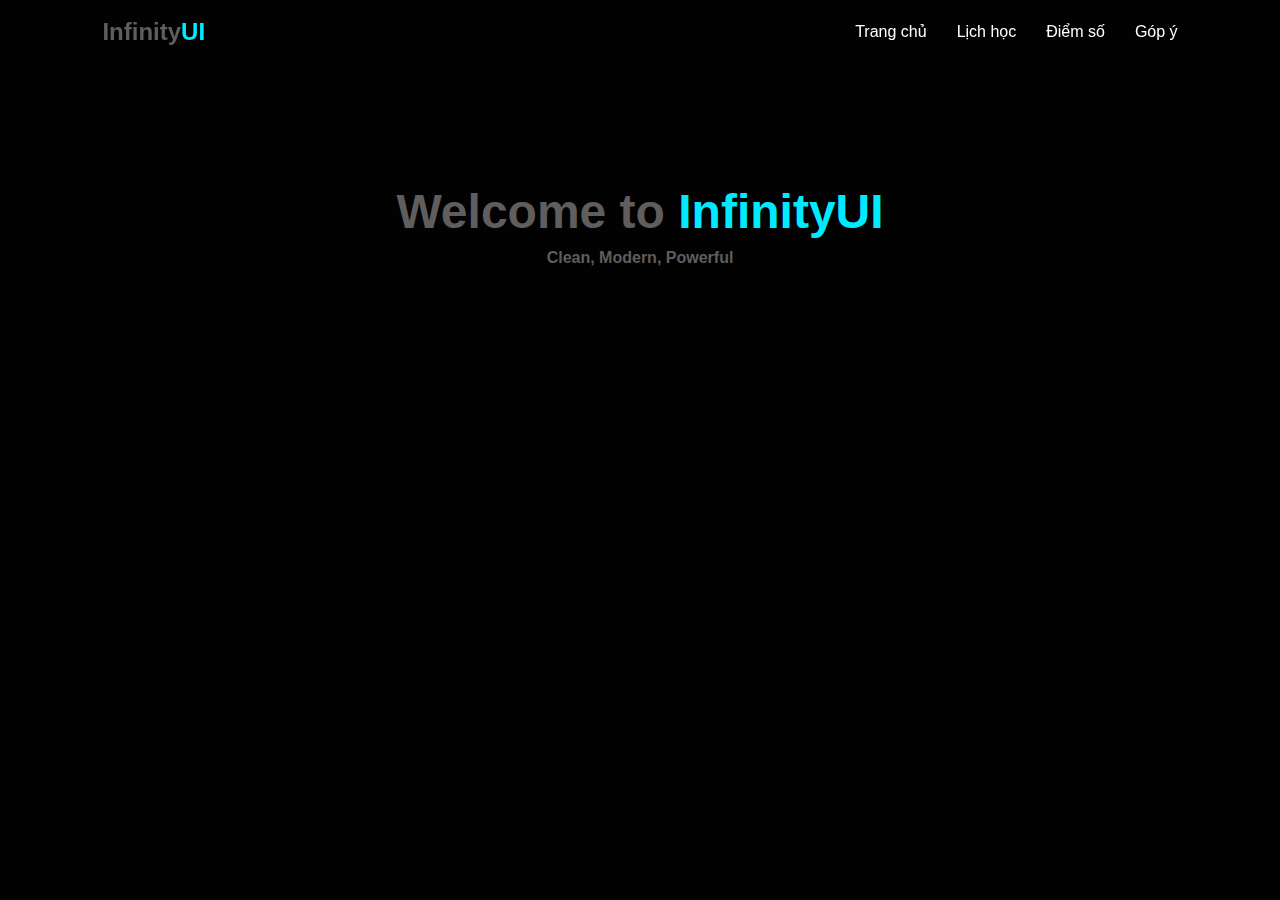
<file: index.html>
<!DOCTYPE html>
<html>
  <head>
    <meta charset="UTF-8" />
    <meta http-equiv="refresh" content="0; URL='Home/Home.html'" />
    <title>Redirect...</title>
  </head>
  <body>
    <p>Loading...</p>
  </body>
</html>
</file>
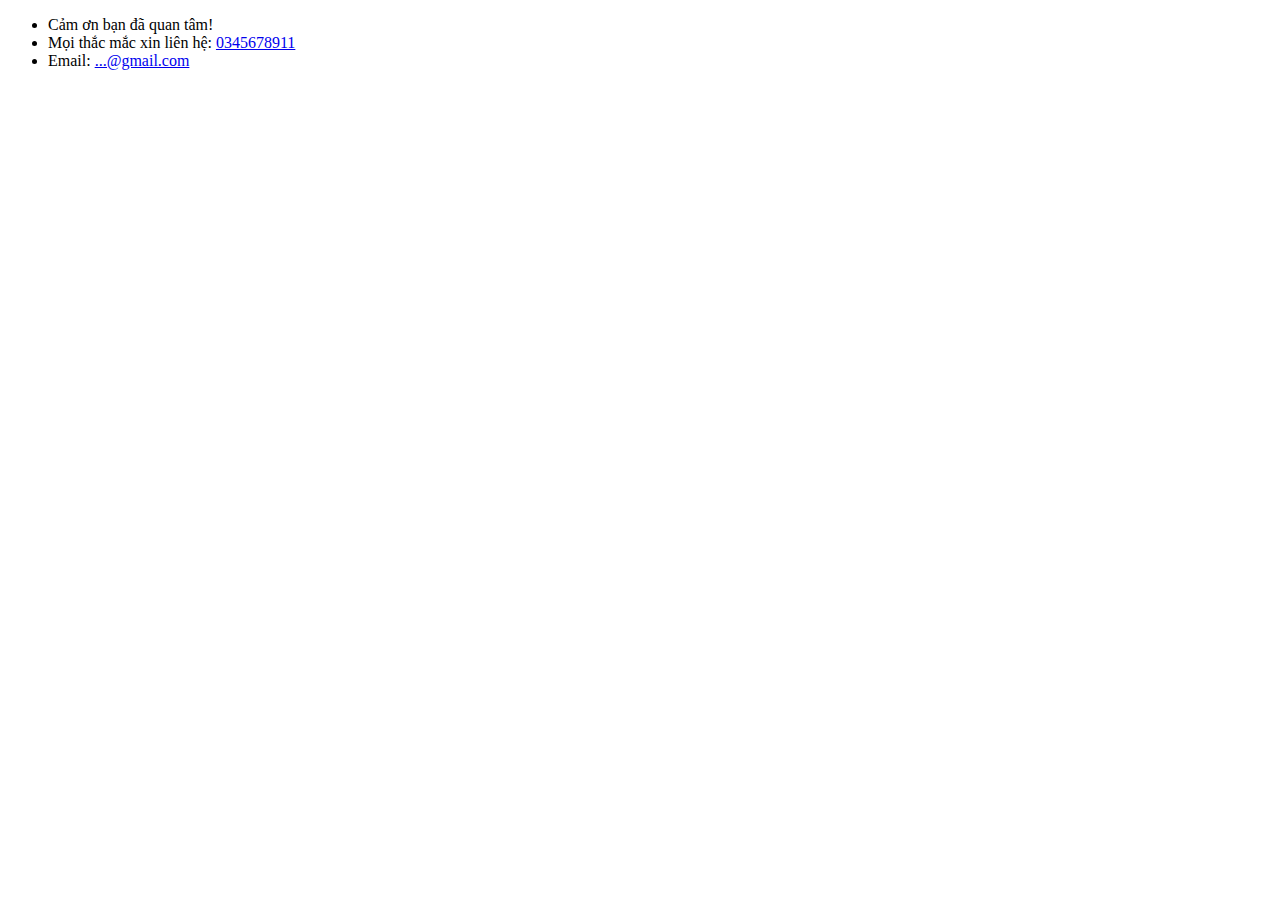
<file: About/About.html>
<!DOCTYPE html>
<html lang="vi">
  <head>
    <meta charset="UTF-8" />
    <meta name="viewport" content="width=device-width, initial-scale=1.0" />
    <title>About</title>
  </head>
  <body>
    <ul>
      <li>Cảm ơn bạn đã quan tâm!</li>
      <li>Mọi thắc mắc xin liên hệ: <a href="tel:0345678911">0345678911</a></li>
      <li>Email: <a href="mailto:...@gmail.com">...@gmail.com</a></li>
    </ul>
  </body>
</html>
</file>
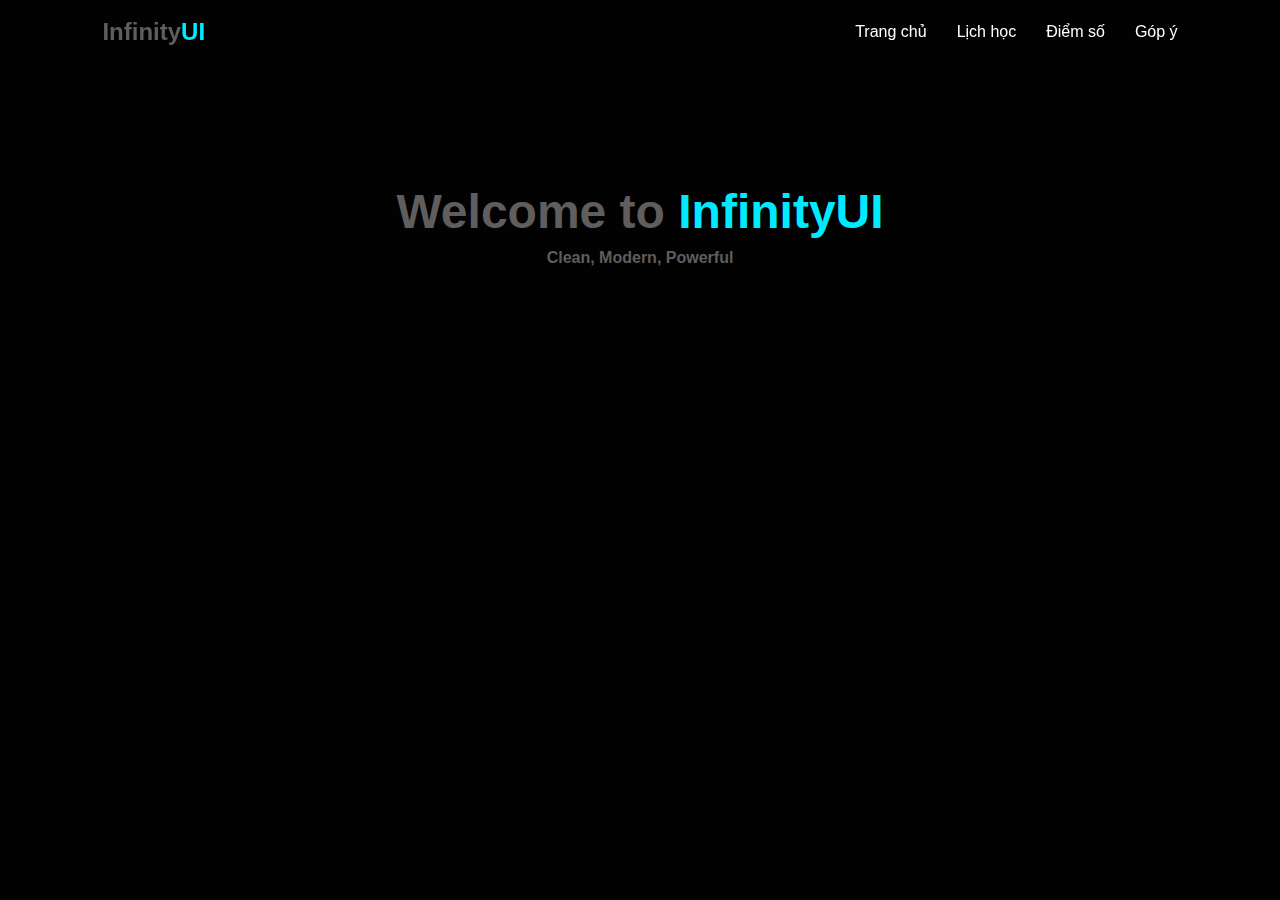
<file: Giao diện/Home.html>
<!DOCTYPE html>
<html lang="vi">
  <head>
    <meta charset="UTF-8" />
    <meta name="viewport" content="width=device-width, initial-scale=1.0" />
    <title>Web 1</title>

    <!-- Link CSS của bạn -->
    <link rel="stylesheet" href="Home.css" />
  </head>

  <body>
    <!-- 🟦 NAVBAR -->
    <nav class="navbar">
      <h2 class="logo">Infinity<span>UI</span></h2>

      <ul class="nav-links">
        <li><a href="/Giao diện/Home.html">Trang chủ</a></li>
        <li><a href="">Lịch học</a></li>
        <li><a href="">Điểm số</a></li>
        <li><a href="">Góp ý</a></li>
      </ul>

      <!-- 🟦 MENU HAMBURGER -->
      <div class="hamburger">
        <span class="bar"></span>
        <span class="bar"></span>
        <span class="bar"></span>
      </div>
    </nav>

    <!-- 🟩 HERO -->
    <section class="hero">
      <h1>Welcome to <span>InfinityUI</span></h1>
      <h4>Clean, Modern, Powerful</h4>
    </section>

    <!-- JS -->
    <script>
      document.addEventListener("DOMContentLoaded", () => {
        const hamburger = document.querySelector(".hamburger");
        const navLinks = document.querySelector(".nav-links");

        hamburger.addEventListener("click", () => {
          hamburger.classList.toggle("active");
          navLinks.classList.toggle("active");
        });
      });
    </script>
  </body>
</html>
</file>
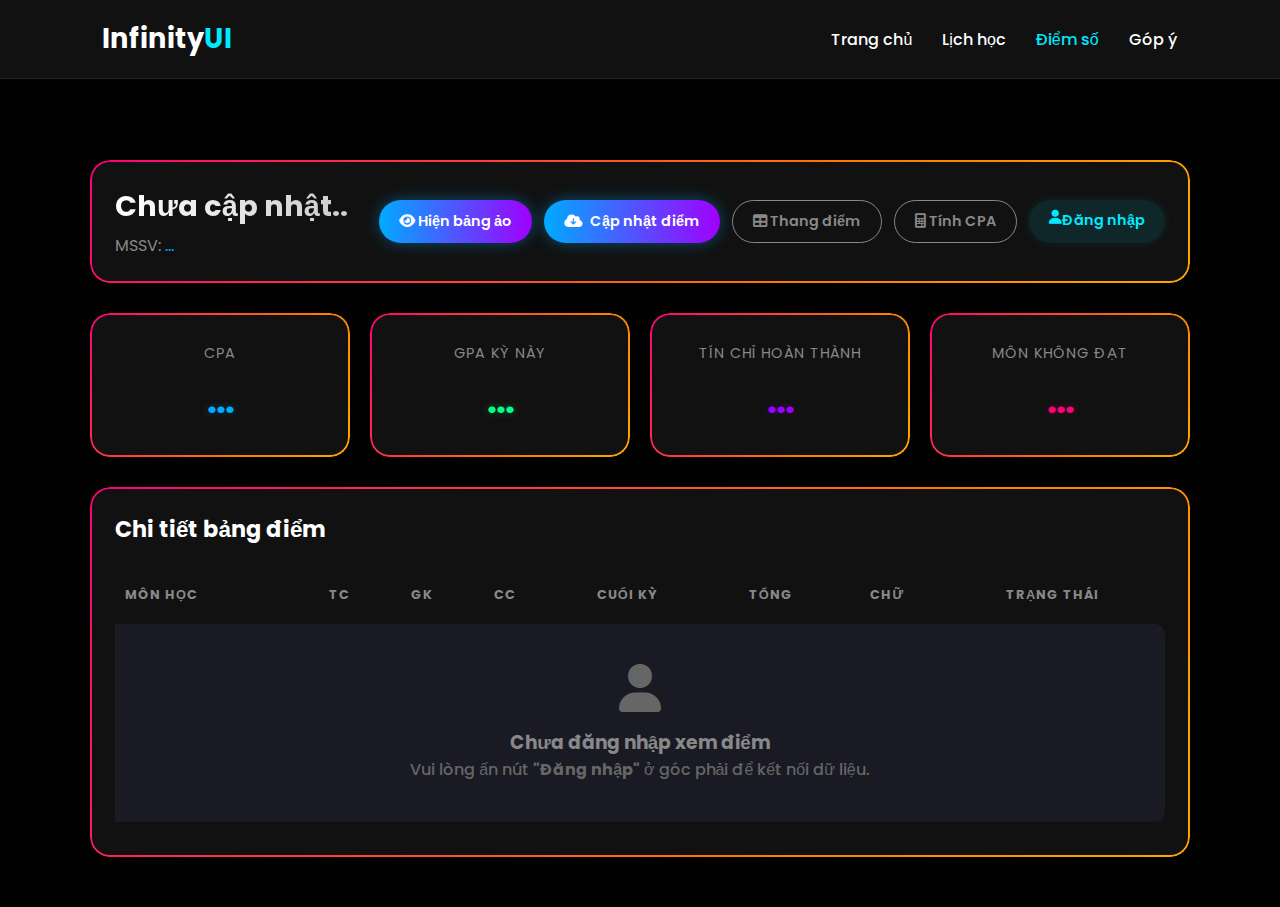
<file: Grade/Grade.html>
<!DOCTYPE html>
<html lang="vi">
  <head>
    <meta charset="UTF-8" />
    <meta name="viewport" content="width=device-width, initial-scale=1.0" />
    <title>Web 1 - Điểm số</title>

    <link rel="stylesheet" href="Grade.css" />

    <link
      rel="stylesheet"
      href="https://cdnjs.cloudflare.com/ajax/libs/font-awesome/6.0.0/css/all.min.css"
    />

    <link
      href="https://fonts.googleapis.com/css2?family=Poppins:wght@400;500;600;700&display=swap"
      rel="stylesheet"
    />
  </head>

  <body>
    <nav class="navbar">
      <a href="../Home/Home.html" style="text-decoration: none">
        <h2 class="logo">Infinity<span>UI</span></h2>
      </a>

      <ul class="nav-links">
        <li><a href="../Home/Home.html">Trang chủ</a></li>
        <li><a href="../Schedule/Schedule.html">Lịch học</a></li>
        <li><a href="#" class="active">Điểm số</a></li>
        <li><a href="../About/About.html">Góp ý</a></li>
      </ul>

      <div class="hamburger">
        <span class="bar"></span>
        <span class="bar"></span>
        <span class="bar"></span>
      </div>
    </nav>

    <div class="main-container">
      <div class="gradient-box header-section">
        <div class="content header-content">
          <div class="student-info">
            <h1 id="student-name">Chưa cập nhật..</h1>
            <p>
              MSSV:
              <span id="student-mssv" class="text-neon-blue">...</span>
            </p>
          </div>
          <div class="action-buttons">
            <button class="btn btn-neon">
              <i class="fa-solid fa-eye"></i> Hiện bảng ảo
            </button>
            <button
              id="btnUpdateGrades"
              class="btn btn-neon"
              style="display: flex; gap: 8px; align-items: center"
            >
              <i class="fa-solid fa-cloud-arrow-down"></i> Cập nhật điểm
            </button>
            <button class="btn btn-outline">
              <i class="fa-solid fa-table"></i> Thang điểm
            </button>
            <button class="btn btn-outline">
              <i class="fa-solid fa-calculator"></i> Tính CPA
            </button>
            <button id="btnLogin" class="btn btn-login">
              <i class="fa-solid fa-user"></i> Đăng nhập
            </button>
          </div>
        </div>
      </div>

      <div class="stats-grid">
        <div class="gradient-box stat-card">
          <div class="content">
            <span class="stat-label">CPA</span>
            <span id="cpa-value" class="stat-value text-neon-blue">...</span>
          </div>
        </div>

        <div class="gradient-box stat-card">
          <div class="content">
            <span class="stat-label">GPA Kỳ này</span>
            <span id="gpa-value" class="stat-value text-neon-green">...</span>
          </div>
        </div>

        <div class="gradient-box stat-card">
          <div class="content">
            <span class="stat-label">Tín chỉ hoàn thành</span>
            <span id="credits-value" class="stat-value text-neon-purple"
              >...</span
            >
          </div>
        </div>

        <div class="gradient-box stat-card">
          <div class="content">
            <span class="stat-label">Môn không đạt</span>
            <span id="failed-value" class="stat-value text-neon-pink">...</span>
          </div>
        </div>
      </div>

      <div class="gradient-box table-section">
        <div class="content">
          <div class="table-header">
            <h2>Chi tiết bảng điểm</h2>
          </div>

          <div class="table-responsive">
            <table>
              <thead>
                <tr>
                  <th style="text-align: left">Môn học</th>
                  <th>TC</th>
                  <th>GK</th>
                  <th>CC</th>
                  <th>Cuối Kỳ</th>
                  <th>Tổng</th>
                  <th>Chữ</th>
                  <th>Trạng thái</th>
                </tr>
              </thead>

              <tbody id="grade-body"></tbody>
            </table>
          </div>
        </div>
      </div>
    </div>
    <div id="grade-scale-modal" class="modal">
      <div class="modal-content gradient-box">
        <div class="modal-header">
          <h2>Bảng quy đổi điểm</h2>
          <span class="close-btn">&times;</span>
        </div>

        <div class="table-responsive scale-container">
          <table class="scale-table">
            <thead>
              <tr>
                <th>Thang 10</th>
                <th>Thang 4</th>
                <th>Điểm Chữ</th>
                <th>Xếp loại</th>
              </tr>
            </thead>
            <tbody id="scale-body"></tbody>
          </table>
        </div>

        <div class="modal-footer">
          <button
            id="close-modal-btn"
            class="btn btn-neon"
            style="width: 100%; justify-content: center"
          >
            <i class="fa-solid fa-check"></i> Đóng
          </button>
        </div>
      </div>
    </div>
    <script src="Grade.js"></script>
  </body>
</html>
</file>
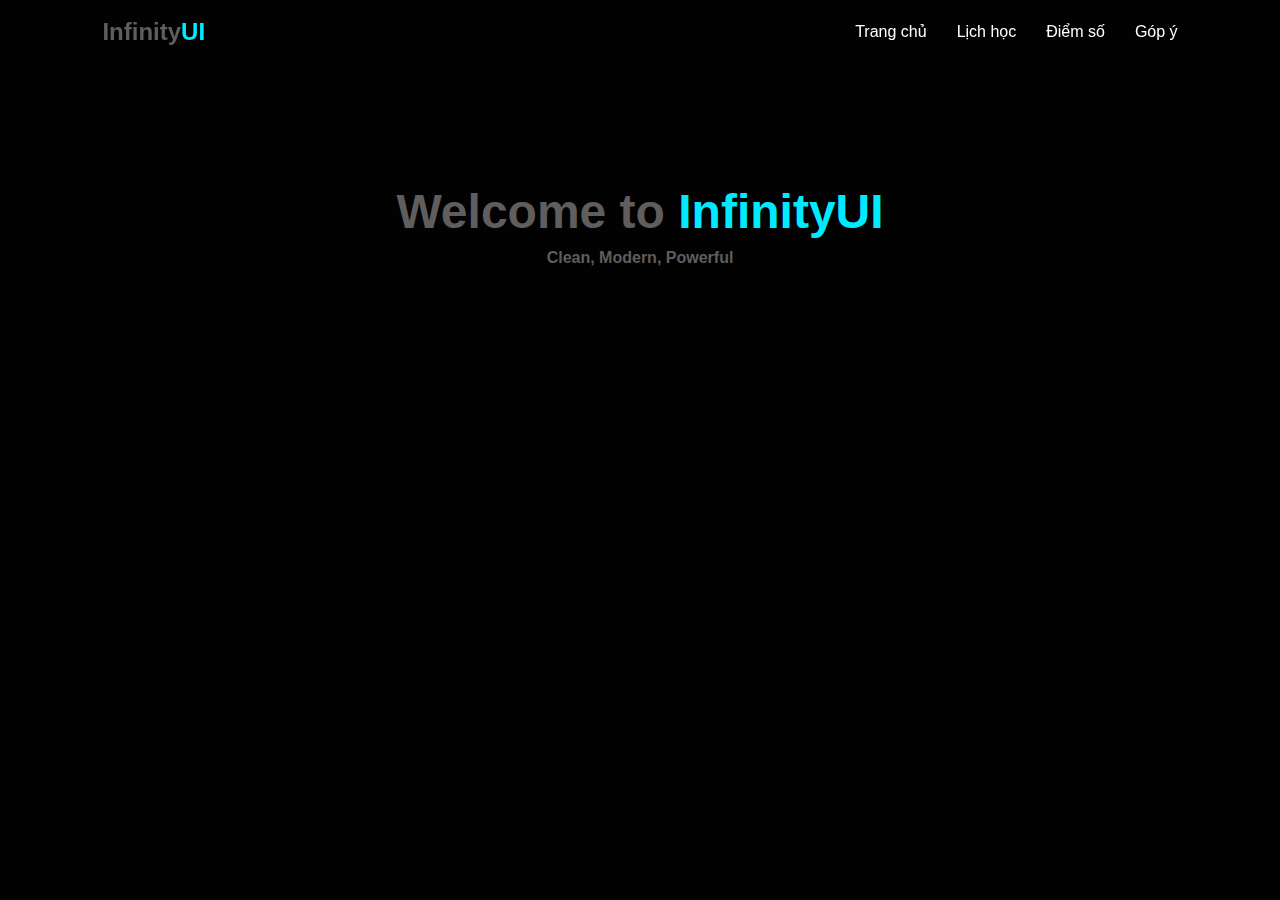
<file: Home/Home.html>
<!DOCTYPE html>
<html lang="vi">
  <head>
    <meta charset="UTF-8" />
    <meta name="viewport" content="width=device-width, initial-scale=1.0" />
    <title>Web 1</title>
    <link rel="stylesheet" href="Home.css" />
  </head>

  <body>
    <nav class="navbar">
      <a href="../Home/Home.html"
        ><h2 class="logo">Infinity<span>UI</span></h2></a
      >

      <ul class="nav-links">
        <li><a href="Home.html" class="active">Trang chủ</a></li>
        <li><a href="../Schedule/Schedule.html">Lịch học</a></li>
        <li><a href="../Grade/Grade.html">Điểm số</a></li>
        <li><a href="../About/About.html">Góp ý</a></li>
      </ul>

      <div class="hamburger">
        <span class="bar"></span>
        <span class="bar"></span>
        <span class="bar"></span>
      </div>
    </nav>

    <section class="hero">
      <h1>Welcome to <span>InfinityUI</span></h1>
      <h4>Clean, Modern, Powerful</h4>
    </section>

    <script src="Home.js"></script>
  </body>
</html>
</file>
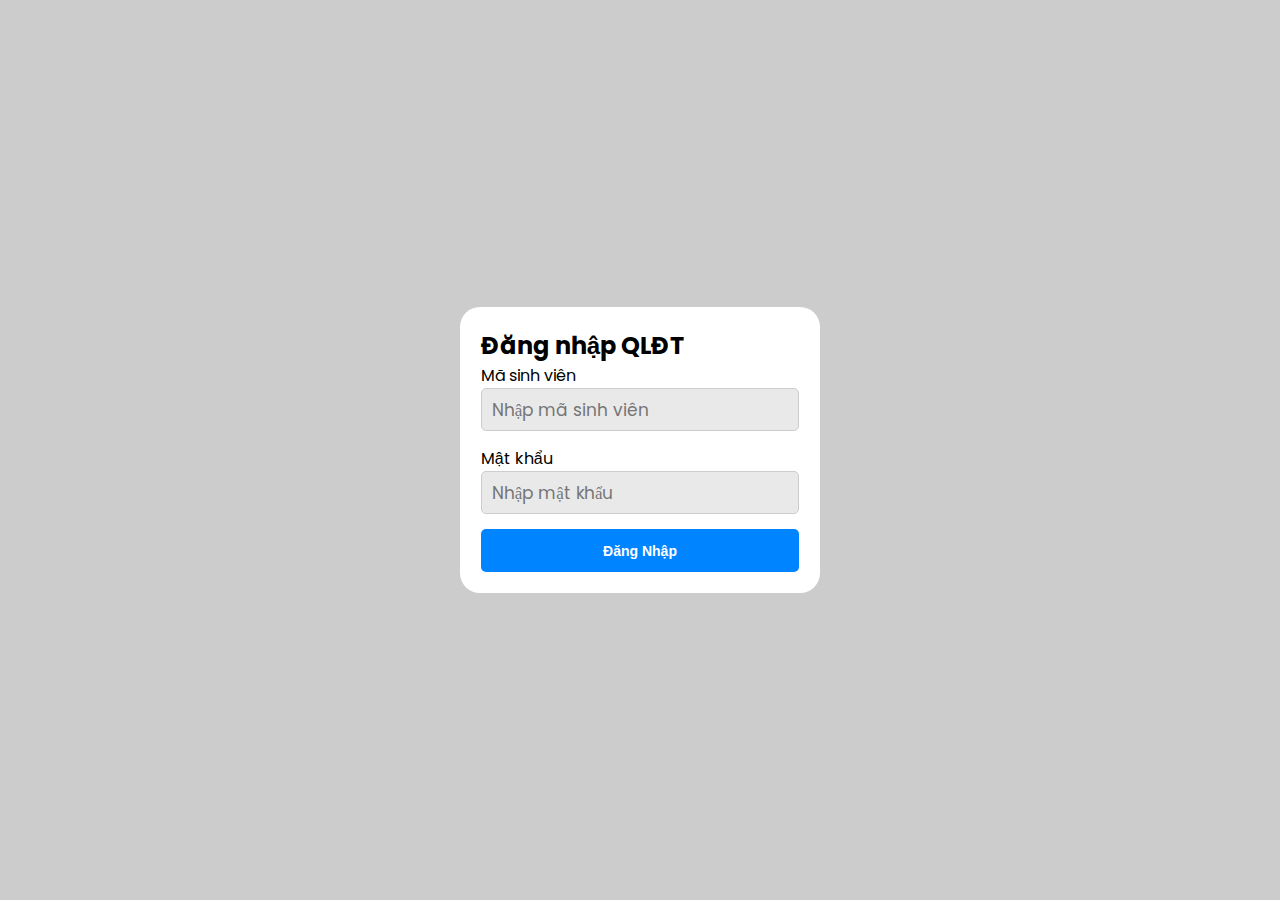
<file: Login/Login.html>
<!DOCTYPE html>
<html lang="vi">
  <head>
    <meta charset="UTF-8" />
    <meta name="viewport" content="width=device-width, initial-scale=1.0" />
    <title>Đăng nhập hệ thống</title>

    <!-- Link file CSS của bạn -->
    <link rel="stylesheet" href="Login.css" />

    <!-- Font Awesome icon -->
    <link
      rel="stylesheet"
      href="https://cdnjs.cloudflare.com/ajax/libs/font-awesome/6.5.1/css/all.min.css"
    />

    <style>
      @import url("https://fonts.googleapis.com/css2?family=Poppins:wght@300;400;600&display=swap");
      body {
        font-family: "Poppins", sans-serif;
      }
    </style>
  </head>

  <body>
    <div class="login-wrapper">
      <form onsubmit="event.preventDefault(); login();">
        <h2>Đăng nhập QLĐT</h2>

        <div class="det-container">
          <label for="email">Mã sinh viên</label>
          <input
            type="text"
            id="email"
            placeholder="Nhập mã sinh viên"
            required
          />

          <label for="password">Mật khẩu</label>
          <input
            type="password"
            id="password"
            placeholder="Nhập mật khẩu"
            required
          />
        </div>

        <div class="jstfy">
          <button class="loginBtn" type="button" onclick="login()">
            Đăng Nhập
          </button>
        </div>
      </form>
    </div>

    <!-- Script xử lý đăng nhập -->
    <script src="Login.js"></script>
  </body>
</html>
</file>
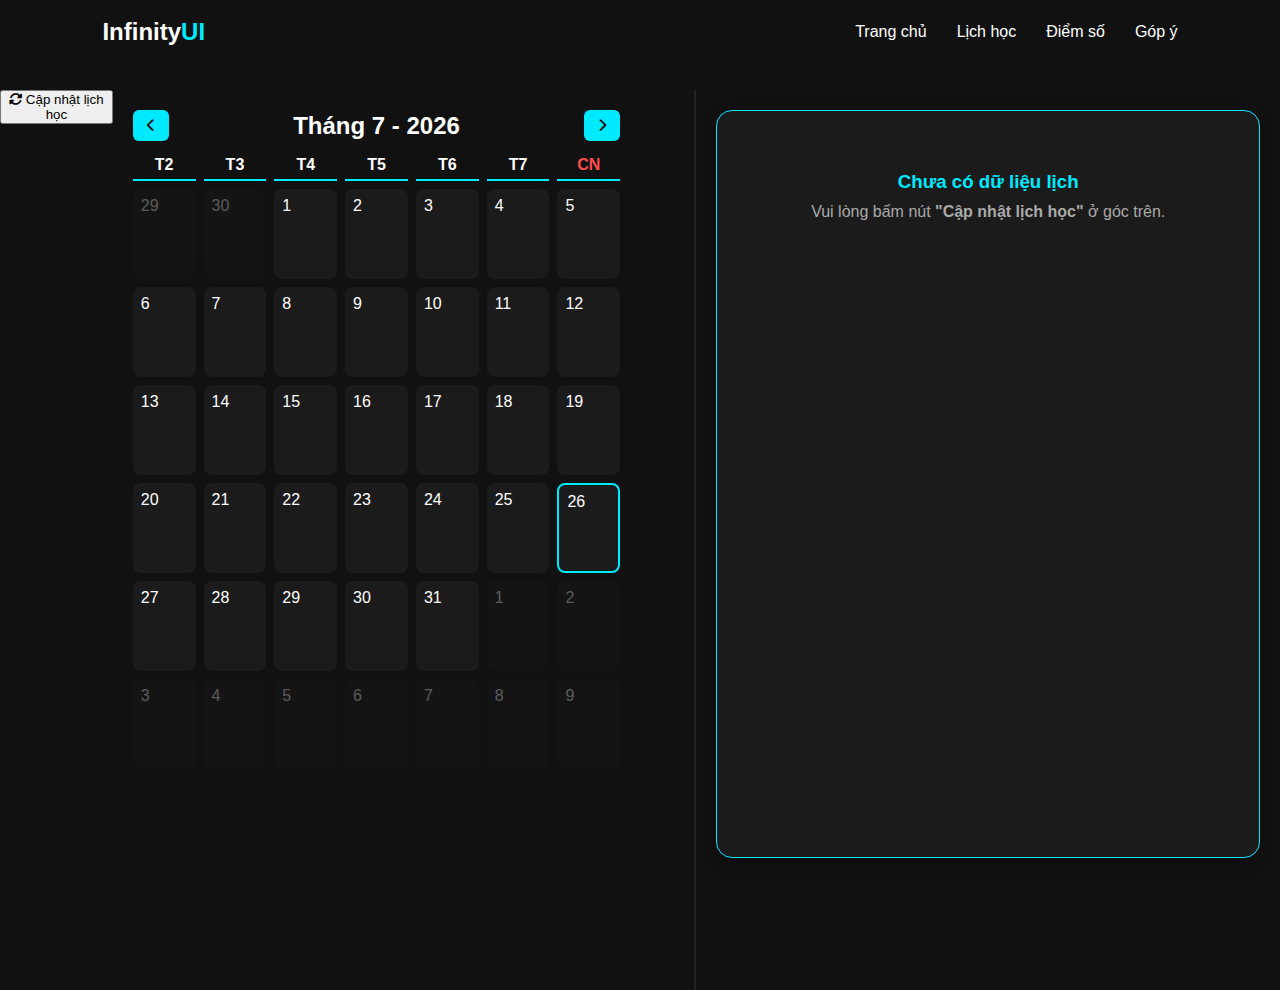
<file: Schedule/Schedule.html>
<!DOCTYPE html>
<html lang="vi">
  <head>
    <meta charset="UTF-8" />
    <meta name="viewport" content="width=device-width, initial-scale=1.0" />
    <title>Lịch Học Cá Nhân</title>
    <link rel="stylesheet" href="Schedule.css" />

    <!-- Thêm icon cho sinh động -->
    <link
      rel="stylesheet"
      href="https://cdnjs.cloudflare.com/ajax/libs/font-awesome/6.4.0/css/all.min.css"
    />
  </head>
  <body>
    <nav class="navbar">
      <a href="../Home/Home.html"
        ><h2 class="logo">Infinity<span>UI</span></h2></a
      >

      <ul class="nav-links">
        <li><a href="../Home/Home.html">Trang chủ</a></li>
        <li><a href="Schedule.html" class="active">Lịch học</a></li>
        <li><a href="#">Điểm số</a></li>
        <li><a href="../About/About.html">Góp ý</a></li>
      </ul>

      <div class="hamburger">
        <span class="bar"></span>
        <span class="bar"></span>
        <span class="bar"></span>
      </div>
    </nav>

    <div class="update-wrapper">
      <!-- Nút này sẽ gọi lại hàm API để refresh dữ liệu -->
      <button onclick="loadScheduleFromAPI()">
        <i class="fas fa-sync-alt"></i> Cập nhật lịch học
      </button>
    </div>

    <div class="layout">
      <!-- LỊCH BÊN TRÁI -->
      <div class="left">
        <div class="calendar-container">
          <div class="calendar-header">
            <button id="prevBtn"><i class="fas fa-chevron-left"></i></button>
            <h2 id="monthYear">Tháng --</h2>
            <button id="nextBtn"><i class="fas fa-chevron-right"></i></button>
          </div>

          <div class="calendar">
            <div class="weekday">T2</div>
            <div class="weekday">T3</div>
            <div class="weekday">T4</div>
            <div class="weekday">T5</div>
            <div class="weekday">T6</div>
            <div class="weekday">T7</div>
            <div class="weekday" style="color: #ff4d4d">CN</div>

            <div id="daysContainer" class="days"></div>
          </div>
        </div>
      </div>

      <!-- GHI CHÚ BÊN PHẢI -->
      <div class="right">
        <div id="lessonCard" class="lesson-card">
          <h2 class="lesson-title">Đang tải...</h2>
          <!-- Nội dung sẽ được JS điền vào -->
        </div>
      </div>
    </div>

    <script src="Schedule.js"></script>
  </body>
</html>
</file>
<file: Giao diện/Home.css>
* {
  margin: 0;
  padding: 0;
  box-sizing: border-box;
}

body {
  display: flex;
  justify-content: center;
  align-items: center;
  height: 50vh;
  font-family: "Poppins", sans-serif;
  background: #020202;
  color: #5f5d5d;
}

.navbar {
  position: fixed;
  width: 100%;
  top: 0;
  left: 0;
  padding: 18px 8%;
  display: flex;
  justify-content: space-between;
  align-items: center;
  z-index: 1000;
}

.logo span {
  color: #00eaff;
}

.nav-links {
  display: flex;
  gap: 30px;
  list-style: none;
  transition: 0.4s ease;
}

.nav-links li a {
  text-decoration: none;
  color: #fff;
  font-size: 1rem;
  font-weight: 500;
  transition: 0.3 ease;
  position: relative;
}

.nav-links li a::after {
  content: "";
  position: absolute;
  width: 0%;
  height: 2px;
  background: #00eaff;
  bottom: -5px;
  left: 0;
  transition: width 0.3s ease;
}

.nav-links li a:hover::after {
  width: 100%;
}

.hamburger {
  display: none;
  flex-direction: column;
  justify-content: space-between;
  width: 28px;
  height: 21px;
  cursor: pointer;
}

.bar {
  height: 3px;
  width: 100%;
  background: #fff;
  border-radius: 10px;
  transition: all 0.4s ease;
}

@media (max-width: 1000px) {
  .hamburger {
    display: flex;
    z-index: 1100;
  }

  .nav-links {
    position: fixed;
    right: -100%;
    top: 0;
    height: 60vh;
    width: 35%;
    background: rgba(15, 15, 15, 0.95);
    flex-direction: column;
    justify-content: center;
    align-items: center;
    gap: 35px;
    transition: right 0.5s ease;
  }

  .nav-links.active {
    right: 0;
  }

  .hamburger.active .bar:nth-child(1) {
    transform: rotate(45deg) translate(5px, 6px);
  }

  .hamburger.active .bar:nth-child(2) {
    opacity: 0;
  }

  .hamburger.active .bar:nth-child(3) {
    transform: rotate(-45deg) translate(5px, -6px);
  }

  .nav-links li a {
    font-size: 1.2rem;
  }
}

.hero {
  height: 100%;
  display: flex;
  flex-direction: column;
  justify-content: center;
  align-items: center;
  text-align: center;
}

.hero h1 {
  font-size: 3rem;
  margin-bottom: 10px;
}

.hero span {
  color: #00eaff;
}

.hero p {
  font-size: 1.1rem;
  color: #aaa;
}

.navbar a {
  text-decoration: none;
  color: inherit;
}
</file>
<file: Grade/Grade.css>
/* =====================================================
   1. CẤU HÌNH CHUNG (Core Styles)
   ===================================================== */
:root {
  --bg-dark: #0e0e16;
  --card-bg: #111;
  --text-main: #fff;
  --text-muted: #888;

  /* Bảng màu Gradient */
  --neon-pink: #ff0077;
  --neon-orange: #ff7b00;
  --neon-yellow: #ffd300;
  --neon-green: #00ff88;
  --neon-blue: #00aaff;
  --neon-purple: #a000ff;
}

* {
  margin: 0;
  padding: 0;
  box-sizing: border-box;
}

body {
  /* QUAN TRỌNG: Dùng block để nội dung chảy từ trên xuống dưới, không bị flex kéo layout */
  display: block;

  min-height: 100vh;
  font-family: "Poppins", sans-serif;
  background: #020202;
  color: #fff;

  /* Đẩy nội dung xuống 160px để tránh Navbar che mất */
  padding-top: 160px;

  margin: 0;
}

/* =====================================================
   2. NAVBAR (Thanh điều hướng)
   ===================================================== */
.navbar {
  position: fixed;
  width: 100%;
  top: 0;
  left: 0;
  padding: 18px 8%;
  display: flex;
  justify-content: space-between;
  align-items: center;
  z-index: 9999;
  background: #111;
  border-bottom: 1px solid #222;
}

/* Ép kích thước Logo thống nhất */
.logo {
  font-size: 1.7rem !important;
  font-weight: 700 !important;
  color: #fff;
  text-decoration: none;
}

.logo span {
  color: #00eaff;
}

.nav-links {
  display: flex;
  gap: 30px;
  list-style: none;
  transition: 0.4s ease;
}

/* Ép kích thước chữ Menu thống nhất */
.nav-links li a {
  text-decoration: none;
  color: #fff;
  font-size: 16px !important;
  font-weight: 500 !important;
  transition: 0.3s ease;
  position: relative;
}

.nav-links li a.active,
.nav-links li a:hover {
  color: #00eaff;
}

.nav-links li a::after {
  content: "";
  position: absolute;
  width: 0%;
  height: 2px;
  background: #00eaff;
  bottom: -5px;
  left: 0;
  transition: width 0.3s ease;
}

.nav-links li a:hover::after {
  width: 100%;
}

.hamburger {
  display: none;
  flex-direction: column;
  justify-content: space-between;
  width: 28px;
  height: 21px;
  cursor: pointer;
}

.bar {
  height: 3px;
  width: 100%;
  background: #fff;
  border-radius: 10px;
  transition: all 0.4s ease;
}

@media (max-width: 1000px) {
  .hamburger {
    display: flex;
    z-index: 1100;
  }

  .nav-links {
    position: fixed;
    right: -100%;
    top: 0;
    height: 100vh;
    width: 100%;
    background: rgba(15, 15, 15, 0.95);
    flex-direction: column;
    justify-content: center;
    align-items: center;
    gap: 35px;
    transition: right 0.5s ease;
  }

  .nav-links.active {
    right: 0;
  }

  .hamburger.active .bar:nth-child(1) {
    transform: rotate(45deg) translate(5px, 6px);
  }

  .hamburger.active .bar:nth-child(2) {
    opacity: 0;
  }

  .hamburger.active .bar:nth-child(3) {
    transform: rotate(-45deg) translate(5px, -6px);
  }

  .nav-links li a {
    font-size: 1.5rem !important;
  }
}

/* =====================================================
   3. NỘI DUNG CHÍNH (Main Layout)
   ===================================================== */
.main-container {
  width: 100%;
  max-width: 1100px;

  /* Căn giữa trang */
  margin: 0 auto;

  display: flex;
  flex-direction: column;
  gap: 30px;

  /* Khoảng trống dưới chân trang */
  padding-bottom: 50px;
}

/* --- Class tạo hiệu ứng Viền Gradient --- */
.gradient-box {
  position: relative;
  background: var(--card-bg);
  border-radius: 20px;
  overflow: hidden;
}

.gradient-box::before {
  content: "";
  position: absolute;
  inset: 0;
  padding: 2px;
  border-radius: 20px;
  background: linear-gradient(
    120deg,
    var(--neon-pink),
    var(--neon-orange),
    var(--neon-yellow),
    var(--neon-green),
    var(--neon-blue),
    var(--neon-purple),
    var(--neon-pink)
  );
  background-size: 400% 400%;
  -webkit-mask: linear-gradient(#fff 0 0) content-box, linear-gradient(#fff 0 0);
  -webkit-mask-composite: xor;
  mask-composite: exclude;
  animation: borderMove var(--speed, 6s) linear infinite;
  pointer-events: none;
}

@keyframes borderMove {
  0% {
    background-position: 0% 50%;
  }
  50% {
    background-position: 100% 50%;
  }
  100% {
    background-position: 0% 50%;
  }
}

.content {
  position: relative;
  z-index: 1;
  padding: 25px;
  height: 100%;
}

/* =====================================================
   4. HEADER SECTION (Thông tin sinh viên)
   ===================================================== */
.header-content {
  display: flex;
  justify-content: space-between;
  align-items: center;
  flex-wrap: wrap;
  gap: 20px;
}

.student-info h1 {
  margin: 0;
  font-size: 1.8rem;
  background: linear-gradient(to right, #fff, #ccc);
  -webkit-background-clip: text;
  -webkit-text-fill-color: transparent;
}

.student-info p {
  margin-top: 5px;
  color: var(--text-muted);
}

.action-buttons {
  display: flex;
  gap: 12px;
}

.btn-login {
  background: rgba(0, 234, 255, 0.1); /* Nền xanh nhạt trong suốt */
  border: 1px solid #00eaff; /* Viền màu Cyan */
  color: #00eaff; /* Chữ màu Cyan */
  box-shadow: 0 0 10px rgba(0, 234, 255, 0.1);
  transition: all 0.3s ease;
}

.btn-login:hover {
  background: #00eaff; /* Hover vào thì nền sáng lên */
  color: #000; /* Chữ chuyển sang đen */
  box-shadow: 0 0 20px rgba(0, 234, 255, 0.6); /* Phát sáng mạnh */
  transform: translateY(-3px);
}

.btn {
  padding: 10px 20px;
  border-radius: 30px;
  border: none;
  font-family: inherit;
  font-weight: 600;
  cursor: pointer;
  font-size: 0.9rem;
  transition: transform 0.2s;
}

.btn:hover {
  transform: translateY(-2px);
}

.btn-neon {
  background: linear-gradient(90deg, var(--neon-blue), var(--neon-purple));
  color: white;
  box-shadow: 0 0 15px rgba(0, 170, 255, 0.4);
}

.btn-outline {
  background: transparent;
  border: 1px solid var(--text-muted);
  color: var(--text-muted);
}
.btn-outline:hover {
  border-color: var(--text-main);
  color: var(--text-main);
}

/* =====================================================
   5. STATS GRID (Các thẻ chỉ số)
   ===================================================== */
.stats-grid {
  display: grid;
  grid-template-columns: repeat(auto-fit, minmax(200px, 1fr));
  gap: 20px;
}

.stat-card .content {
  display: flex;
  flex-direction: column;
  align-items: center;
  justify-content: center;
  text-align: center;
  padding: 30px 20px;
}

.stat-label {
  color: var(--text-muted);
  font-size: 0.9rem;
  margin-bottom: 10px;
  text-transform: uppercase;
  letter-spacing: 1px;
}

.stat-value {
  font-size: 2.2rem;
  font-weight: 700;
  text-shadow: 0 0 10px rgba(0, 0, 0, 0.5);
}

/* =====================================================
   6. TABLE SECTION (Bảng điểm)
   ===================================================== */
.table-header h2 {
  margin: 0 0 20px 0;
  font-size: 1.4rem;
  color: var(--text-main);
}

.table-responsive {
  overflow-x: auto;
  -ms-overflow-style: none; /* IE and Edge */
  scrollbar-width: none; /* Firefox */
}

/* --- THÊM ĐOẠN NÀY NGAY BÊN DƯỚI --- */
/* Ẩn thanh cuộn trên Chrome, Safari, Opera */
.table-responsive::-webkit-scrollbar {
  display: none;
}

table {
  width: 100%;
  border-collapse: separate;
  border-spacing: 0 10px;
  min-width: 700px;
}

th {
  text-align: center;
  color: var(--text-muted);
  font-size: 0.8rem;
  text-transform: uppercase;
  padding: 10px;
  letter-spacing: 1px;
}

td {
  background: #1a1a24;
  padding: 15px;
  text-align: center;
  font-weight: 500;
  transition: 0.2s;
}

td:first-child {
  border-radius: 10px 0 0 10px;
}
td:last-child {
  border-radius: 0 10px 10px 0;
}

tr:hover td {
  background: #252530;
  transform: scale(1.01);
}

.subject-name {
  text-align: left;
  color: var(--text-main);
  font-weight: 600;
}

.grade-letter {
  font-weight: 800;
  font-size: 1.1rem;
}

/* =====================================================
   7. MÀU SẮC & STYLE KHÁC
   ===================================================== */
.text-neon-blue {
  color: var(--neon-blue);
  text-shadow: 0 0 8px rgba(0, 170, 255, 0.3);
}
.text-neon-green {
  color: var(--neon-green);
  text-shadow: 0 0 8px rgba(0, 255, 136, 0.3);
}
.text-neon-yellow {
  color: var(--neon-yellow);
  text-shadow: 0 0 8px rgba(255, 211, 0, 0.3);
}
.text-neon-orange {
  color: var(--neon-orange);
  text-shadow: 0 0 8px rgba(255, 123, 0, 0.3);
}
.text-neon-purple {
  color: var(--neon-purple);
  text-shadow: 0 0 8px rgba(160, 0, 255, 0.3);
}
.text-neon-pink {
  color: var(--neon-pink);
  text-shadow: 0 0 8px rgba(255, 0, 119, 0.3);
}
.text-dim {
  color: #333;
}

.row-failed td {
  background: rgba(255, 0, 119, 0.1);
  border: 1px solid rgba(255, 0, 119, 0.1);
}
.row-failed:hover td {
  background: rgba(255, 0, 119, 0.2);
}

.badge-fail {
  background: var(--neon-pink);
  color: white;
  padding: 4px 10px;
  border-radius: 4px;
  font-size: 0.7rem;
  font-weight: bold;
}

/* =====================================================
   8. CSS CHO MODAL THANG ĐIỂM (DARK NEON)
   ===================================================== */
.modal {
  display: none;
  position: fixed;
  z-index: 10000;
  left: 0;
  top: 0;
  width: 100%;
  height: 100%;
  background-color: rgba(0, 0, 0, 0.85);
  backdrop-filter: blur(5px);

  /* Căn giữa */
  justify-content: center;
  align-items: center;

  /* Thêm padding để trên màn hình nhỏ không bị sát lề */
  padding: 10px;
}

.modal-content {
  background-color: #0a0a0a;
  width: 100%;
  max-width: 700px; /* Giới hạn chiều rộng hợp lý */
  border-radius: 16px;
  display: flex;
  flex-direction: column;
  animation: zoomIn 0.3s ease;
  box-shadow: 0 10px 30px rgba(0, 0, 0, 0.5);
  border: 1px solid #333;

  /* QUAN TRỌNG: Ẩn mọi thứ tràn ra ngoài viền bo góc */
  overflow: hidden;
}

@keyframes zoomIn {
  from {
    transform: scale(0.9);
    opacity: 0;
  }
  to {
    transform: scale(1);
    opacity: 1;
  }
}

/* Header Modal */
.modal-header {
  padding: 15px 20px;
  display: flex;
  justify-content: space-between;
  align-items: center;
  border-bottom: 1px solid #222;
  background: #111; /* Màu nền riêng cho header */
}
.modal-header h2 {
  margin: 0;
  font-size: 1.3rem;
  color: #fff;
}
.close-btn {
  font-size: 24px;
  cursor: pointer;
  color: #888;
  transition: 0.2s;
  /* Đảm bảo nút đóng không bị đẩy ra ngoài */
  display: flex;
  align-items: center;
  justify-content: center;
  width: 30px;
  height: 30px;
}
.close-btn:hover {
  color: #fff;
}

/* Khu vực chứa bảng (có cuộn) */
.scale-container {
  width: 100%;
  max-height: 65vh; /* Chiều cao tối đa */
  overflow-y: auto; /* Cuộn dọc */
  overflow-x: hidden; /* TẮT THANH CUỘN NGANG TUYỆT ĐỐI */
}

.scale-container::-webkit-scrollbar {
  width: 4px;
}
.scale-container::-webkit-scrollbar-track {
  background: #0a0a0a;
}
.scale-container::-webkit-scrollbar-thumb {
  background: #333;
  border-radius: 2px;
}

.scale-table {
  width: 100%;
  border-collapse: collapse;
  /* QUAN TRỌNG: Ghi đè min-width cũ để không bị tràn ngang */
  min-width: 100% !important;
}

.scale-table tr:hover td {
  transform: none !important; /* Tắt hiệu ứng phóng to gây tràn */
  background-color: rgba(255, 255, 255, 0.03); /* Chỉ làm sáng nhẹ nền */
}

.scale-table th {
  background: #151515;
  color: #888;
  font-size: 0.8rem;
  text-transform: uppercase;
  padding: 12px 8px;
  border-bottom: 1px solid #222;
  text-align: center;
  position: sticky; /* Dính tiêu đề lên đầu khi cuộn */
  top: 0;
  z-index: 5;
}

.scale-table td {
  padding: 10px 5px;
  border-bottom: 1px solid #1a1a1a;
  color: #ddd;
  font-size: 0.9rem;
  text-align: center;
  background-color: transparent;
}
/* Footer Modal */
.modal-footer {
  padding: 15px 20px;
  border-top: 1px solid #222;
  display: flex;
  justify-content: center;
  background: #111;
}

/* --- MÀU NỀN CHO CÁC DÒNG (Tương ứng với màu Neon) --- */
.row-green-bg {
  background: rgba(0, 255, 136, 0.05) !important;
}
.row-blue-bg {
  background: rgba(0, 170, 255, 0.05) !important;
}
.row-yellow-bg {
  background: rgba(255, 211, 0, 0.05) !important;
}
.row-orange-bg {
  background: rgba(255, 123, 0, 0.05) !important;
}
.row-pink-bg {
  background: rgba(255, 0, 119, 0.08) !important;
}

.fw-bold {
  font-weight: 700;
}
</file>
<file: Home/Home.css>
* {
  margin: 0;
  padding: 0;
  box-sizing: border-box;
}

body {
  display: flex;
  justify-content: center;
  align-items: center;
  height: 50vh;
  font-family: "Poppins", sans-serif;
  background: #020202;
  color: #5f5d5d;
}

.navbar {
  position: fixed;
  width: 100%;
  top: 0;
  left: 0;
  padding: 18px 8%;
  display: flex;
  justify-content: space-between;
  align-items: center;
  z-index: 1000;
}

.logo span {
  color: #00eaff;
}

.nav-links {
  display: flex;
  gap: 30px;
  list-style: none;
  transition: 0.4s ease;
}

.nav-links li a {
  text-decoration: none;
  color: #fff;
  font-size: 1rem;
  font-weight: 500;
  transition: 0.3s ease;
  position: relative;
}

.nav-links li a::after {
  content: "";
  position: absolute;
  width: 0%;
  height: 2px;
  background: #00eaff;
  bottom: -5px;
  left: 0;
  transition: width 0.3s ease;
}

.nav-links li a:hover::after {
  width: 100%;
}

.hamburger {
  display: none;
  flex-direction: column;
  justify-content: space-between;
  width: 28px;
  height: 21px;
  cursor: pointer;
}

.bar {
  height: 3px;
  width: 100%;
  background: #fff;
  border-radius: 10px;
  transition: all 0.4s ease;
}

@media (max-width: 1000px) {
  .hamburger {
    display: flex;
    z-index: 1100;
  }

  .nav-links {
    position: fixed;
    right: -100%;
    top: 0;
    height: 60vh;
    width: 35%;
    background: rgba(15, 15, 15, 0.95);
    flex-direction: column;
    justify-content: center;
    align-items: center;
    gap: 35px;
    transition: right 0.5s ease;
  }

  .nav-links.active {
    right: 0;
  }

  .hamburger.active .bar:nth-child(1) {
    transform: rotate(45deg) translate(5px, 6px);
  }

  .hamburger.active .bar:nth-child(2) {
    opacity: 0;
  }

  .hamburger.active .bar:nth-child(3) {
    transform: rotate(-45deg) translate(5px, -6px);
  }

  .nav-links li a {
    font-size: 1.2rem;
  }
}

.hero {
  height: 100%;
  display: flex;
  flex-direction: column;
  justify-content: center;
  align-items: center;
  text-align: center;
}

.hero h1 {
  font-size: 3rem;
  margin-bottom: 10px;
}

.hero span {
  color: #00eaff;
}

.hero p {
  font-size: 1.1rem;
  color: #aaa;
}

.navbar a {
  text-decoration: none;
  color: inherit;
}
</file>
<file: Login/Login.css>
* {
  margin: 0;
  padding: 0;
  box-sizing: border-box;
}

body {
  font-family: "Poppins", sans-serif;
  background: #ccc;
  height: 100vh;
  display: flex;
  justify-content: center;
  align-items: center;
}

form {
  width: 360px;
  background: white;
  padding: 1.3rem;
  border-radius: 20px;
}

form legend {
  text-align: center;
  font-size: 23px;
  font-weight: 600;
  margin-bottom: 1rem;
}

.det-container,
.jstfy {
  display: flex;
  flex-direction: column;
}

.det-container > input {
  width: 100%;
  height: 43px;
  font-family: "poppins";
  font-size: 17px;
  padding: 0px 10px;
  outline: none;
  background-color: #e9e9e9;
  border: 1px solid #ccc;
  border-radius: 5px;
  margin-bottom: 15px;
  transition: all ease 0.4s;
}

.det-container input:focus {
  border-color: #063757;
}

.det-container label {
  cursor: pointer;
  width: fit-content;
}

#forgot-pass {
  width: fit-content;
  font-size: 14px;
  margin-bottom: 15px;
}

.loginBtn {
  cursor: pointer;
  width: 100%;
  height: 43px;
  background-color: #0084ff;
  font-size: 14px;
  color: white;
  font-weight: bold;
  border: none;
  border-radius: 5px;
}
</file>
<file: Schedule/Schedule.css>
body {
  font-family: Poppins, sans-serif;
  background: #111;
  color: #fff;
  display: flex;
  justify-content: center;
  padding-top: 90px;
}

.calendar-container {
  width: 90%;
  max-width: 650px;
}

.calendar-header {
  display: flex;
  justify-content: space-between;
  align-items: center;
  margin-bottom: 15px;
}

.calendar-header h2 {
  font-size: 1.5rem;
}

.calendar-header button {
  padding: 8px 14px;
  background: #00eaff;
  border: none;
  cursor: pointer;
  color: #000;
  border-radius: 6px;
  font-weight: bold;
}

.calendar {
  display: grid;
  grid-template-columns: repeat(7, 1fr);
  gap: 8px;
}

.weekday {
  text-align: center;
  font-weight: bold;
  padding-bottom: 5px;
  border-bottom: 2px solid #00eaff;
}

.days {
  display: contents;
}

.day {
  height: 90px;
  background: #1b1b1b;
  border-radius: 8px;
  padding: 8px;
  display: flex;
  justify-content: flex-start;
  align-items: flex-start;
  font-size: 1rem;
}

.day.other-month {
  opacity: 0.3;
}

.day.today {
  border: 2px solid #00eaff;
}

.layout {
  display: flex;
  width: 100%;
  height: 100vh;
}

.left {
  width: 50%;
  padding: 20px;
  border-right: 2px solid #222;
}

.right {
  width: 50%;
  padding: 20px;
}

.lesson-title {
  font-size: 1.5rem;
  font-weight: 600;
  margin-bottom: 10px;
  text-align: center;
  color: #00eaff;
}

.lesson-item {
  display: flex;
  gap: 20px;
  margin: 25px 0;
  padding-bottom: 15px;
  border-bottom: 1px solid #222;
}

.time-block {
  font-weight: bold;
  text-align: right;
  min-width: 80px;
  font-size: 1rem;
  color: #00eaff;
}

.time-block div {
  line-height: 1.3rem;
}

.lesson-info {
  border-left: 2px solid #00eaff;
  padding-left: 15px;
}

.lesson-info-title {
  font-size: 1.2rem;
  font-weight: 600;
  color: #00eaff;
}

.lesson-room {
  font-size: 0.9rem;
  color: #ccc;
  margin-top: 5px;
}

.lesson-card {
  background: #1b1b1b;
  padding: 20px;
  border-radius: 16px;
  border: 1px solid #00eaff;
  color: #fff;
  box-shadow: 0 5px 15px rgba(0, 0, 0, 0.3);
  width: 100%;

  min-height: calc(92vh - 80px);
  display: flex;
  flex-direction: column;
}

* {
  margin: 0;
  padding: 0;
  box-sizing: border-box;
}

.navbar {
  position: fixed;
  width: 100%;
  top: 0;
  left: 0;
  padding: 18px 8%;
  display: flex;
  justify-content: space-between;
  align-items: center;
  z-index: 9999;
  background: #111;
}

.logo span {
  color: #00eaff;
}

.nav-links {
  display: flex;
  gap: 30px;
  list-style: none;
  transition: 0.4s ease;
}

.nav-links li a {
  text-decoration: none;
  color: #fff;
  font-size: 1rem;
  font-weight: 500;
  transition: 0.3s ease;
  position: relative;
}

.nav-links li a::after {
  content: "";
  position: absolute;
  width: 0%;
  height: 2px;
  background: #00eaff;
  bottom: -5px;
  left: 0;
  transition: width 0.3s ease;
}

.nav-links li a:hover::after {
  width: 100%;
}

.hamburger {
  display: none;
  flex-direction: column;
  justify-content: space-between;
  width: 28px;
  height: 21px;
  cursor: pointer;
}

.bar {
  height: 3px;
  width: 100%;
  background: #fff;
  border-radius: 10px;
  transition: all 0.4s ease;
}

@media (max-width: 1000px) {
  .hamburger {
    display: flex;
    z-index: 1100;
  }

  .nav-links {
    position: fixed;
    right: -100%;
    top: 0;
    height: 60vh;
    width: 35%;
    background: rgba(15, 15, 15, 0.95);
    flex-direction: column;
    justify-content: center;
    align-items: center;
    gap: 35px;
    transition: right 0.5s ease;
  }

  .nav-links.active {
    right: 0;
  }

  .hamburger.active .bar:nth-child(1) {
    transform: rotate(45deg) translate(5px, 6px);
  }

  .hamburger.active .bar:nth-child(2) {
    opacity: 0;
  }

  .hamburger.active .bar:nth-child(3) {
    transform: rotate(-45deg) translate(5px, -6px);
  }

  .nav-links li a {
    font-size: 1.2rem;
  }
}

.navbar a {
  text-decoration: none;
  color: inherit;
}

.day.has-lesson {
  position: relative;
}

.day.has-lesson::after {
  content: "";
  position: absolute;
  bottom: 5px;
  right: 5px;
  width: 8px;
  height: 8px;
  background: #00eaff;
  border-radius: 50%;
}
</file>
